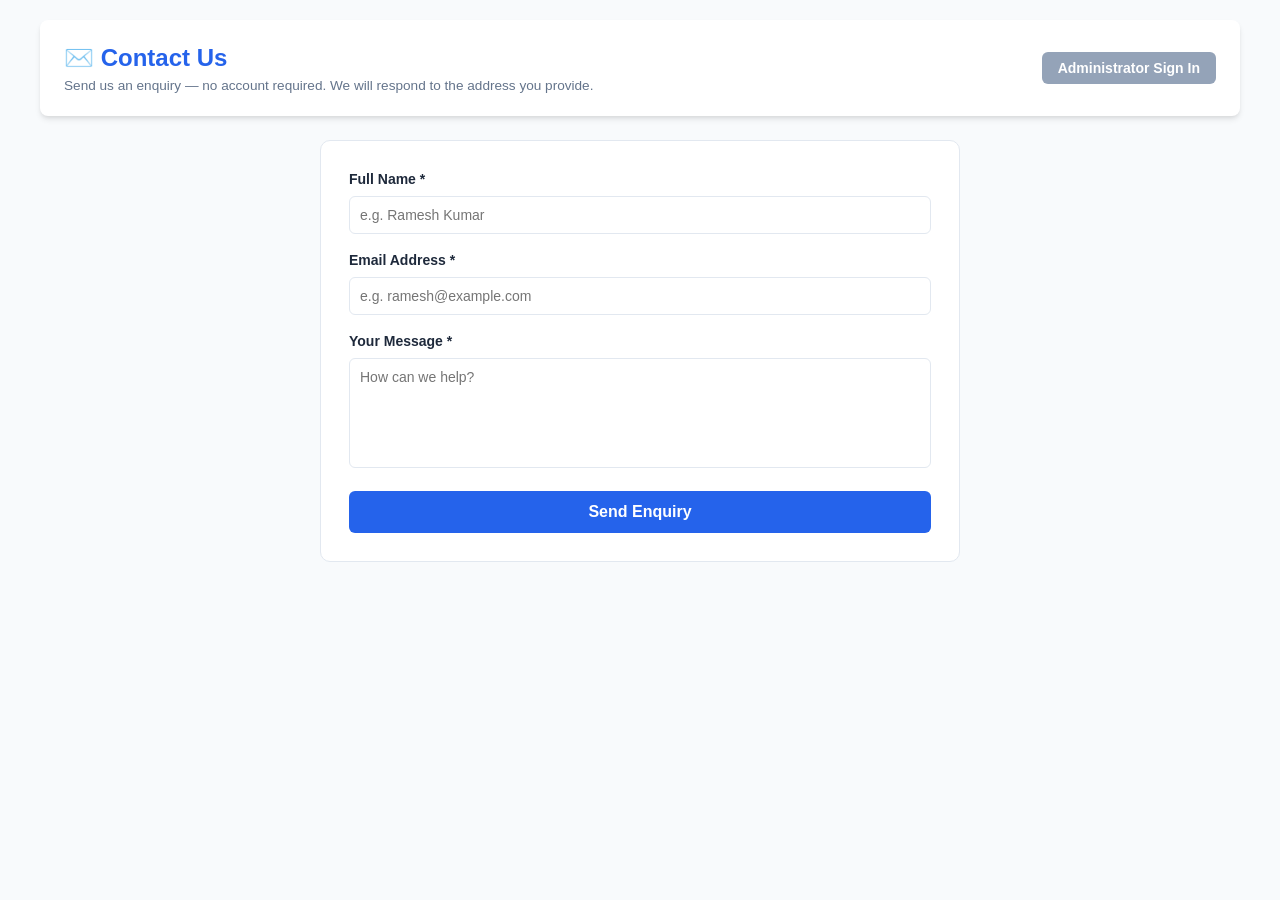
<file: task_5-fullstack-contact-management-system/target/classes/static/index.html>
<!DOCTYPE html>
<html lang="en">
<head>
    <meta charset="UTF-8">
    <meta name="viewport" content="width=device-width, initial-scale=1.0">
    <title>Task 5 - Contact Management System</title>
    <link rel="stylesheet" href="styles.css">
</head>
<body>


<!-- ============================================================
     PUBLIC ENQUIRY PAGE
     Shown to unauthenticated visitors. Submits to POST /contacts
     with no Authorization header; that endpoint is permitted
     anonymously by SecurityConfig.
     ============================================================ -->
<div class="container" id="publicContainer" style="display: none;">
    <header>
        <div>
            <h1>✉️ Contact Us</h1>
            <p style="font-size: 0.85rem; color: var(--text-secondary);">
                Send us an enquiry — no account required. We will respond to the address you provide.
            </p>
        </div>
        <div class="auth-box">
            <button class="btn btn-secondary" onclick="showLoginOverlay()">Administrator Sign In</button>
        </div>
    </header>

    <div style="max-width: 640px; margin: 0 auto; background: #ffffff; padding: 28px;
                    border-radius: 10px; border: 1px solid var(--border-color);">
        <form id="publicForm" onsubmit="handlePublicSubmit(event)">
            <div class="form-group">
                <label for="pubName">Full Name *</label>
                <input type="text" id="pubName" placeholder="e.g. Ramesh Kumar" required>
                <span class="error-text" id="perr-name"></span>
            </div>
            <div class="form-group">
                <label for="pubEmail">Email Address *</label>
                <input type="email" id="pubEmail" placeholder="e.g. ramesh@example.com" required>
                <span class="error-text" id="perr-email"></span>
            </div>
            <div class="form-group">
                <label for="pubMessage">Your Message *</label>
                <textarea id="pubMessage" rows="5" placeholder="How can we help?" required></textarea>
                <span class="error-text" id="perr-message"></span>
            </div>
            <button type="submit" class="btn btn-primary" id="pubSubmitBtn"
                    style="width: 100%; padding: 12px; font-size: 1rem;">
                Send Enquiry
            </button>
        </form>

        <div id="publicSuccess" style="display: none; margin-top: 18px; padding: 14px;
                 border-radius: 8px; background: #ecfdf5; border: 1px solid #6ee7b7;
                 color: #065f46; font-weight: 600; text-align: center;">
            ✅ Thank you — your enquiry has been received.
            Your reference number is #<span id="publicRefId"></span>.
        </div>
    </div>
</div>

<!-- Admin Login Modal Overlay (Hidden by default to prevent refresh flash) -->
<div class="modal-overlay" id="loginModalOverlay" style="background: rgba(15, 23, 42, 0.85); backdrop-filter: blur(4px); display: none;">
    <div class="modal" style="max-width: 420px; border-top: 4px solid var(--primary);">
        <div style="text-align: center; margin-bottom: 20px;">
            <h1 style="font-size: 1.6rem; color: var(--primary); margin-bottom: 6px;">🔐 Admin Portal Login</h1>
            <p style="font-size: 0.85rem; color: var(--text-secondary);">Secure Contact & Support Ticket Management</p>
        </div>

        <form id="loginForm" onsubmit="handleLoginSubmit(event)">
            <div class="form-group">
                <label for="loginUsername">Username</label>
                <input type="text" id="loginUsername" placeholder="Enter your username" required>
            </div>
            <div class="form-group">
                <label for="loginPassword">Password</label>
                <input type="password" id="loginPassword" placeholder="Enter your password" required>
            </div>
            <div id="loginErrorMessage" style="color: var(--danger); font-size: 0.85rem; margin-bottom: 14px; display: none; text-align: center; font-weight: 600;">
                ❌ Invalid Username or Password!
            </div>
            <button type="submit" class="btn btn-primary" style="width: 100%; padding: 12px; font-size: 1rem;" id="loginSubmitBtn">
                Sign In to Dashboard
            </button>
        </form>
    </div>
</div>

<!-- Main Dashboard Application Container -->
<div class="container" id="dashboardContainer" style="display: none;">
    <!-- Header & Admin User Panel -->
    <header>
        <div>
            <h1>📞 Contact Management System</h1>
            <p style="font-size: 0.85rem; color: var(--text-secondary);">Enterprise Inquiry & Support Ticket Dashboard</p>
        </div>
        <div class="auth-box">
                <span class="stat-chip stat-pending" id="pendingChip" title="Enquiries awaiting a response">
                    ⚠️ Unresolved: <strong id="pendingCount">–</strong>
                </span>
            <span class="stat-chip" id="totalChip" title="All enquiries on record">
                    📋 Total: <strong id="totalCount">–</strong>
                </span>
            <span class="stat-chip">
                    👤 <strong id="loggedInUserDisplay">admin</strong>
                </span>
            <button class="btn btn-danger" style="margin-left: 10px;" onclick="handleLogout()">Log Out</button>
        </div>
    </header>

    <!-- Control Toolbar (Search, Filter, New Contact Button) -->
    <div class="toolbar">
        <div class="search-box">
            <input type="text" id="searchInput" placeholder="🔍 Search contacts by Name or Email..." onkeyup="debounceSearch()">
        </div>
        <div>
            <select id="sortSelect" onchange="loadContacts()" class="toolbar-select">
                <option value="createdAt,desc">Sort: Newest First</option>
                <option value="createdAt,asc">Sort: Oldest First</option>
                <option value="name,asc">Sort: Name (A-Z)</option>
                <option value="name,desc">Sort: Name (Z-A)</option>
            </select>
            <label for="sizeSelect" class="control-label">Rows per page</label>
            <select id="sizeSelect" onchange="changePageSize()" class="toolbar-select">
                <option value="5">5</option>
                <option value="10" selected>10</option>
                <option value="25">25</option>
                <option value="50">50</option>
            </select>
            <input type="file" id="csvFileInput" accept=".csv" style="display: none;" onchange="handleImportCSV(event)">
            <button class="btn btn-secondary" style="margin-left: 8px;" onclick="document.getElementById('csvFileInput').click()">Import CSV</button>
            <button class="btn btn-secondary" style="margin-left: 8px;" onclick="handleExportCSV()">Export CSV</button>
            <button class="btn btn-primary" style="margin-left: 8px;" onclick="openCreateModal()">+ Create New Entry</button>
        </div>
    </div>

    <!-- Contacts Table View -->
    <div class="table-card">
        <div class="table-scroll">
            <table>
                <thead>
                <tr>
                    <th>ID</th>
                    <th>Name</th>
                    <th>Email</th>
                    <th>Message</th>
                    <th>Status</th>
                    <th>Date</th>
                    <th>Actions</th>
                </tr>
                </thead>
                <tbody id="contactsTableBody">
                <tr>
                    <td colspan="7" style="text-align: center; color: var(--text-secondary);">Loading contacts...</td>
                </tr>
                </tbody>
            </table>
        </div>
    </div>

    <!-- Pagination Controls -->
    <div class="pagination">
        <div id="paginationInfo" style="font-size: 0.875rem; color: var(--text-secondary);">
            Page 1 of 1 (0 total entries)
        </div>
        <div style="display: flex; gap: 8px; align-items: center;">
            <button class="btn btn-secondary" id="prevBtn" onclick="changePage(-1)" disabled>← Previous</button>
            <button class="btn btn-secondary" id="nextBtn" onclick="changePage(1)" disabled>Next →</button>
        </div>
    </div>
</div>

<!-- Create / Edit Contact Modal -->
<div class="modal-overlay" id="contactModal">
    <div class="modal">
        <div class="modal-header">
            <h2 id="modalTitle">Create New Contact</h2>
            <button onclick="closeModal()" style="background: none; border: none; font-size: 1.2rem; cursor: pointer;">✕</button>
        </div>
        <form id="contactForm" onsubmit="handleFormSubmit(event)">
            <input type="hidden" id="contactId">
            <div class="form-group">
                <label for="contactName">Full Name *</label>
                <input type="text" id="contactName" required>
                <span class="error-text" id="err-name"></span>
            </div>
            <div class="form-group">
                <label for="contactEmail">Email Address *</label>
                <input type="email" id="contactEmail" required>
                <span class="error-text" id="err-email"></span>
            </div>
            <div class="form-group">
                <label for="contactMessage">Message / Support Ticket Details *</label>
                <textarea id="contactMessage" rows="4" required></textarea>
                <span class="error-text" id="err-message"></span>
            </div>
            <div class="form-group">
                <label for="contactStatus">Status</label>
                <select id="contactStatus">
                    <option value="PENDING">PENDING</option>
                    <option value="RESOLVED">RESOLVED</option>
                </select>
            </div>
            <div class="modal-footer">
                <button type="button" class="btn btn-secondary" onclick="closeModal()">Cancel</button>
                <button type="submit" class="btn btn-primary" id="saveBtn">Save Entry</button>
            </div>
        </form>
    </div>
</div>

<!-- Delete Confirmation Modal -->
<div class="modal-overlay" id="deleteModal">
    <div class="modal" style="max-width: 400px;">
        <div class="modal-header">
            <h2>Confirm Deletion</h2>
            <button onclick="closeDeleteModal()" style="background: none; border: none; font-size: 1.2rem; cursor: pointer;">✕</button>
        </div>
        <p style="margin-bottom: 20px;">Are you sure you want to delete this contact record? This action cannot be undone.</p>
        <div class="modal-footer">
            <button type="button" class="btn btn-secondary" onclick="closeDeleteModal()">Cancel</button>
            <button type="button" class="btn btn-danger" onclick="confirmDelete()">Yes, Delete</button>
        </div>
    </div>
</div>

<script src="app.js"></script>
</body>
</html>
</file>
<file: task_5-fullstack-contact-management-system/target/classes/static/styles.css>
/* Task 5: Contact Management System CSS Stylesheet */

:root {
    --primary: #2563eb;
    --primary-hover: #1d4ed8;
    --bg-color: #f8fafc;
    --card-bg: #ffffff;
    --text-primary: #1e293b;
    --text-secondary: #64748b;
    --border-color: #e2e8f0;
    --success-bg: #dcfce7;
    --success-text: #166534;
    --warning-bg: #fef9c3;
    --warning-text: #854d0e;
    --danger: #ef4444;
    --danger-hover: #dc2626;
    --radius: 8px;
    --shadow: 0 4px 6px -1px rgba(0, 0, 0, 0.1), 0 2px 4px -1px rgba(0, 0, 0, 0.06);
}

* {
    box-sizing: border-box;
    margin: 0;
    padding: 0;
}

body {
    font-family: -apple-system, BlinkMacSystemFont, "Segoe UI", Roboto, Helvetica, Arial, sans-serif;
    background-color: var(--bg-color);
    color: var(--text-primary);
    line-height: 1.5;
    padding: 20px;
}

.container {
    max-width: 1200px;
    margin: 0 auto;
}

header {
    display: flex;
    justify-content: space-between;
    align-items: center;
    background: var(--card-bg);
    padding: 20px 24px;
    border-radius: var(--radius);
    box-shadow: var(--shadow);
    margin-bottom: 24px;
}

h1 {
    font-size: 1.5rem;
    font-weight: 700;
    color: var(--primary);
}

.auth-box {
    display: flex;
    align-items: center;
    gap: 12px;
}

.auth-box input {
    padding: 8px 12px;
    border: 1px solid var(--border-color);
    border-radius: 6px;
    font-size: 0.875rem;
}

.btn {
    padding: 8px 16px;
    border-radius: 6px;
    border: none;
    font-weight: 600;
    cursor: pointer;
    transition: background 0.2s ease;
    font-size: 0.875rem;
}

.btn-primary {
    background: var(--primary);
    color: white;
}

.btn-primary:hover {
    background: var(--primary-hover);
}

.btn-danger {
    background: var(--danger);
    color: white;
}

.btn-danger:hover {
    background: var(--danger-hover);
}

.btn-secondary {
    background: #94a3b8;
    color: white;
}

.btn-secondary:hover {
    background: #64748b;
}

.toolbar {
    display: flex;
    justify-content: space-between;
    align-items: center;
    gap: 16px;
    margin-bottom: 20px;
    flex-wrap: wrap;
}

.search-box {
    flex: 1;
    min-width: 250px;
}

.search-box input {
    width: 100%;
    padding: 10px 16px;
    border: 1px solid var(--border-color);
    border-radius: var(--radius);
    outline: none;
}

.table-card {
    background: var(--card-bg);
    border-radius: var(--radius);
    box-shadow: var(--shadow);
    overflow: hidden;
    margin-bottom: 20px;
}

table {
    width: 100%;
    border-collapse: collapse;
    text-align: left;
}

th, td {
    padding: 14px 18px;
    border-bottom: 1px solid var(--border-color);
}

th {
    background: #f1f5f9;
    font-size: 0.85rem;
    text-transform: uppercase;
    color: var(--text-secondary);
    letter-spacing: 0.5px;
}

tr:hover {
    background: #f8fafc;
}

.badge {
    display: inline-block;
    padding: 4px 10px;
    border-radius: 12px;
    font-size: 0.75rem;
    font-weight: 700;
    text-transform: uppercase;
}

.badge-pending {
    background: var(--warning-bg);
    color: var(--warning-text);
}

.badge-resolved {
    background: var(--success-bg);
    color: var(--success-text);
}

.actions {
    display: flex;
    gap: 8px;
}

.action-btn {
    padding: 4px 8px;
    border-radius: 4px;
    font-size: 0.75rem;
    cursor: pointer;
    border: 1px solid var(--border-color);
    background: white;
}

.action-btn:hover {
    background: #f1f5f9;
}

.pagination {
    display: flex;
    justify-content: space-between;
    align-items: center;
    background: var(--card-bg);
    padding: 14px 20px;
    border-radius: var(--radius);
    box-shadow: var(--shadow);
}

/* Modal Styles */
.modal-overlay {
    position: fixed;
    top: 0;
    left: 0;
    width: 100%;
    height: 100%;
    background: rgba(0, 0, 0, 0.5);
    display: flex;
    justify-content: center;
    align-items: center;
    z-index: 1000;
    opacity: 0;
    pointer-events: none;
    transition: opacity 0.2s ease;
}

.modal-overlay.active {
    opacity: 1;
    pointer-events: auto;
}

.modal {
    background: white;
    padding: 24px;
    border-radius: var(--radius);
    width: 100%;
    max-width: 500px;
    box-shadow: 0 20px 25px -5px rgba(0, 0, 0, 0.1);
}

.modal-header {
    display: flex;
    justify-content: space-between;
    align-items: center;
    margin-bottom: 16px;
}

.form-group {
    margin-bottom: 16px;
}

.form-group label {
    display: block;
    font-size: 0.875rem;
    font-weight: 600;
    margin-bottom: 6px;
}

.form-group input, .form-group textarea, .form-group select {
    width: 100%;
    max-width: 100%;          /* never wider than the panel holding it */
    padding: 10px;
    border: 1px solid var(--border-color);
    border-radius: 6px;
    font-size: 0.875rem;
    font-family: inherit;     /* textarea would otherwise default to monospace */
}

/* A textarea is resizable in both directions by default, which lets the
   user drag it outside its container. Height remains adjustable because
   that is useful for a long message; width does not. */
.form-group textarea {
    resize: none;
    min-height: 110px;
}

.error-text {
    color: var(--danger);
    font-size: 0.75rem;
    margin-top: 4px;
    display: block;
}

.modal-footer {
    display: flex;
    justify-content: flex-end;
    gap: 12px;
    margin-top: 20px;
}


/* ==============================================================
   TOOLBAR CONTROLS, HEADER STATISTICS AND RESPONSIVE RULES
   ============================================================== */

.toolbar-select {
    padding: 10px;
    border-radius: 6px;
    border: 1px solid var(--border-color);
    font-size: 0.875rem;
    background: #ffffff;
    color: var(--text-primary);
}

.control-label {
    font-size: 0.8rem;
    color: var(--text-secondary);
    margin-left: 10px;
    margin-right: 4px;
}

.stat-chip {
    display: inline-block;
    font-size: 0.85rem;
    font-weight: 600;
    color: var(--text-primary);
    background: #e2e8f0;
    padding: 6px 12px;
    border-radius: 20px;
    margin-right: 8px;
    white-space: nowrap;
}

.stat-pending {
    background: #fef3c7;
    color: #92400e;
}

/* Once the queue is clear the counter stops shouting. */
.stat-pending.stat-zero {
    background: #dcfce7;
    color: #166534;
}

/* A seven column table cannot shrink indefinitely. Rather than let it
   break the page layout, it scrolls inside its own card. */
.table-scroll {
    width: 100%;
    overflow-x: auto;
    -webkit-overflow-scrolling: touch;
}

.table-scroll table {
    min-width: 760px;
}

@media (max-width: 900px) {
    .container {
        padding-left: 14px;
        padding-right: 14px;
    }

    header {
        flex-direction: column;
        align-items: flex-start;
        gap: 12px;
    }

    .toolbar {
        flex-direction: column;
        align-items: stretch;
        gap: 10px;
    }

    .search-box input {
        width: 100%;
    }

    .pagination {
        flex-direction: column;
        gap: 10px;
        align-items: flex-start;
    }
}

@media (max-width: 640px) {
    /* Drop the identifier and date columns; both are recoverable by
       opening the record, and neither is needed to triage the queue. */
    .table-scroll table th:nth-child(1),
    .table-scroll table td:nth-child(1),
    .table-scroll table th:nth-child(6),
    .table-scroll table td:nth-child(6) {
        display: none;
    }

    .table-scroll table {
        min-width: 520px;
    }

    .modal {
        max-width: 94vw;
    }

    .stat-chip {
        font-size: 0.78rem;
        padding: 5px 10px;
    }
}
</file>
